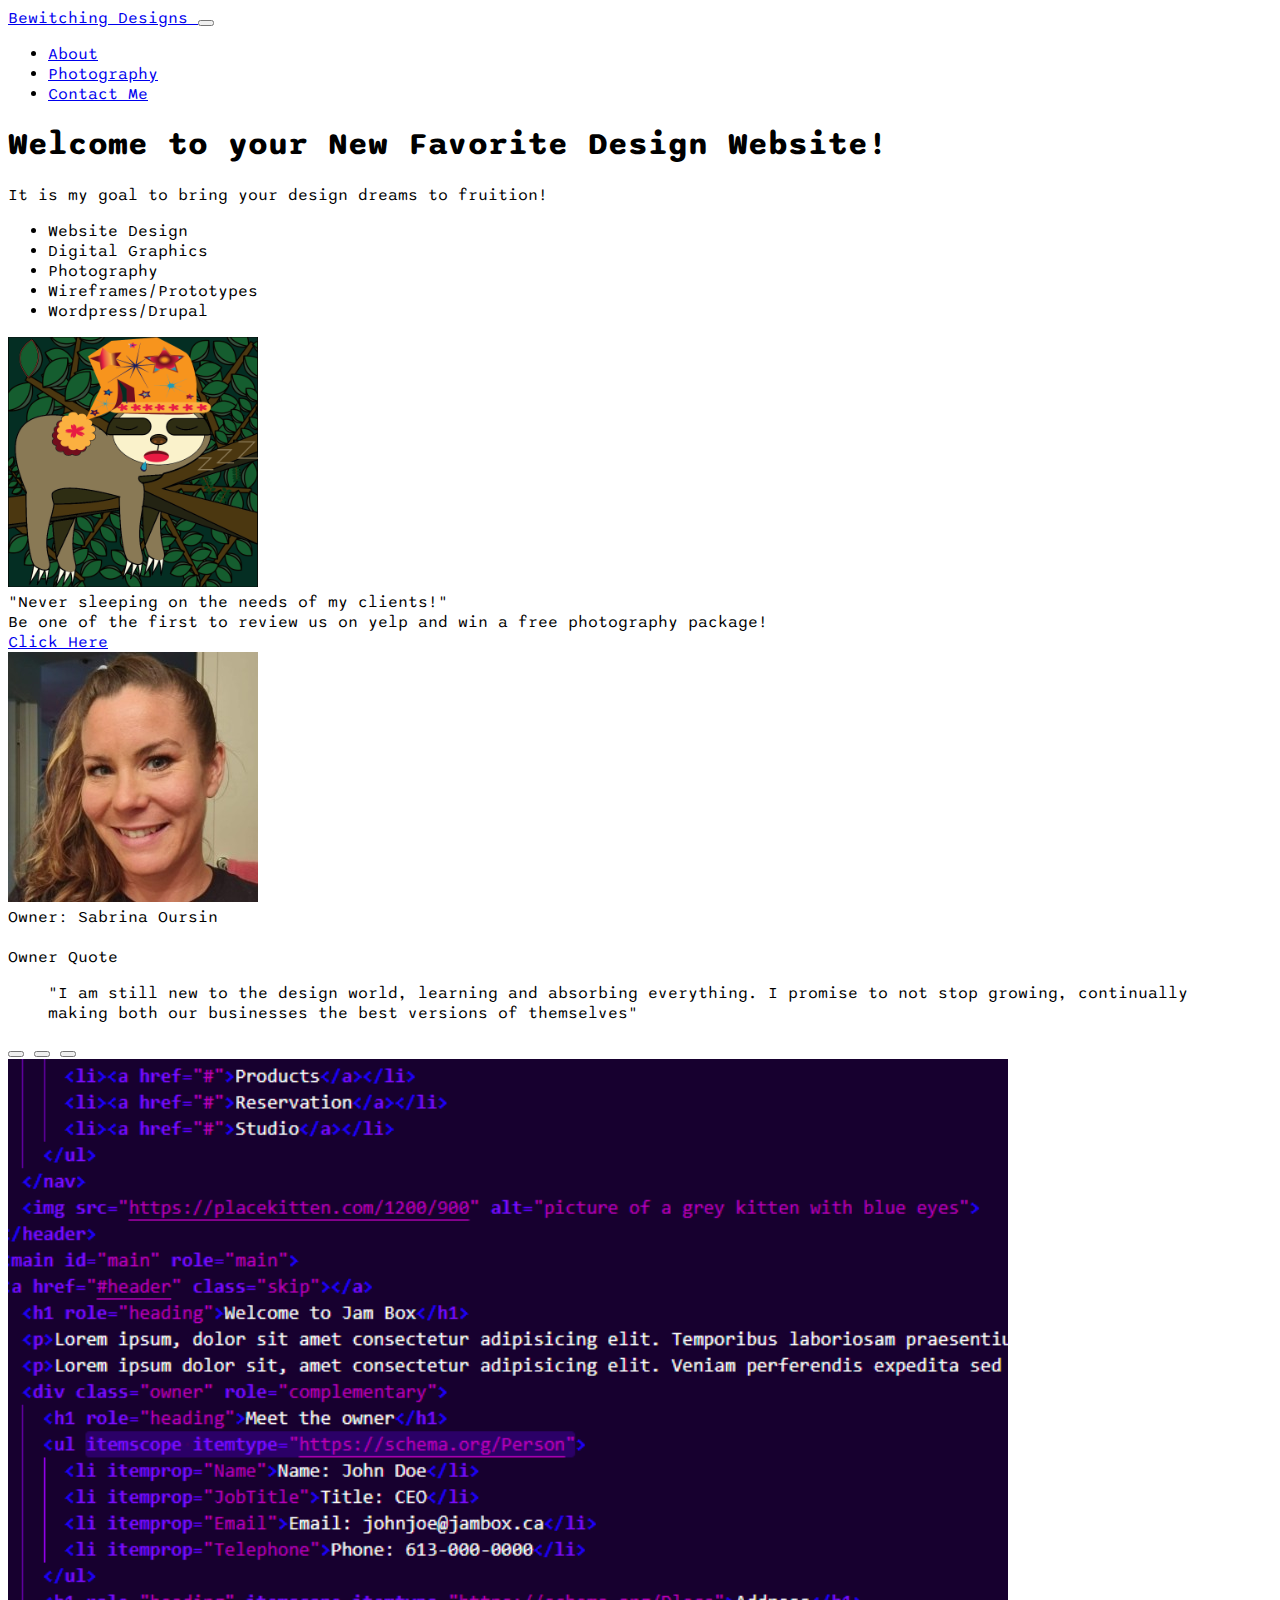
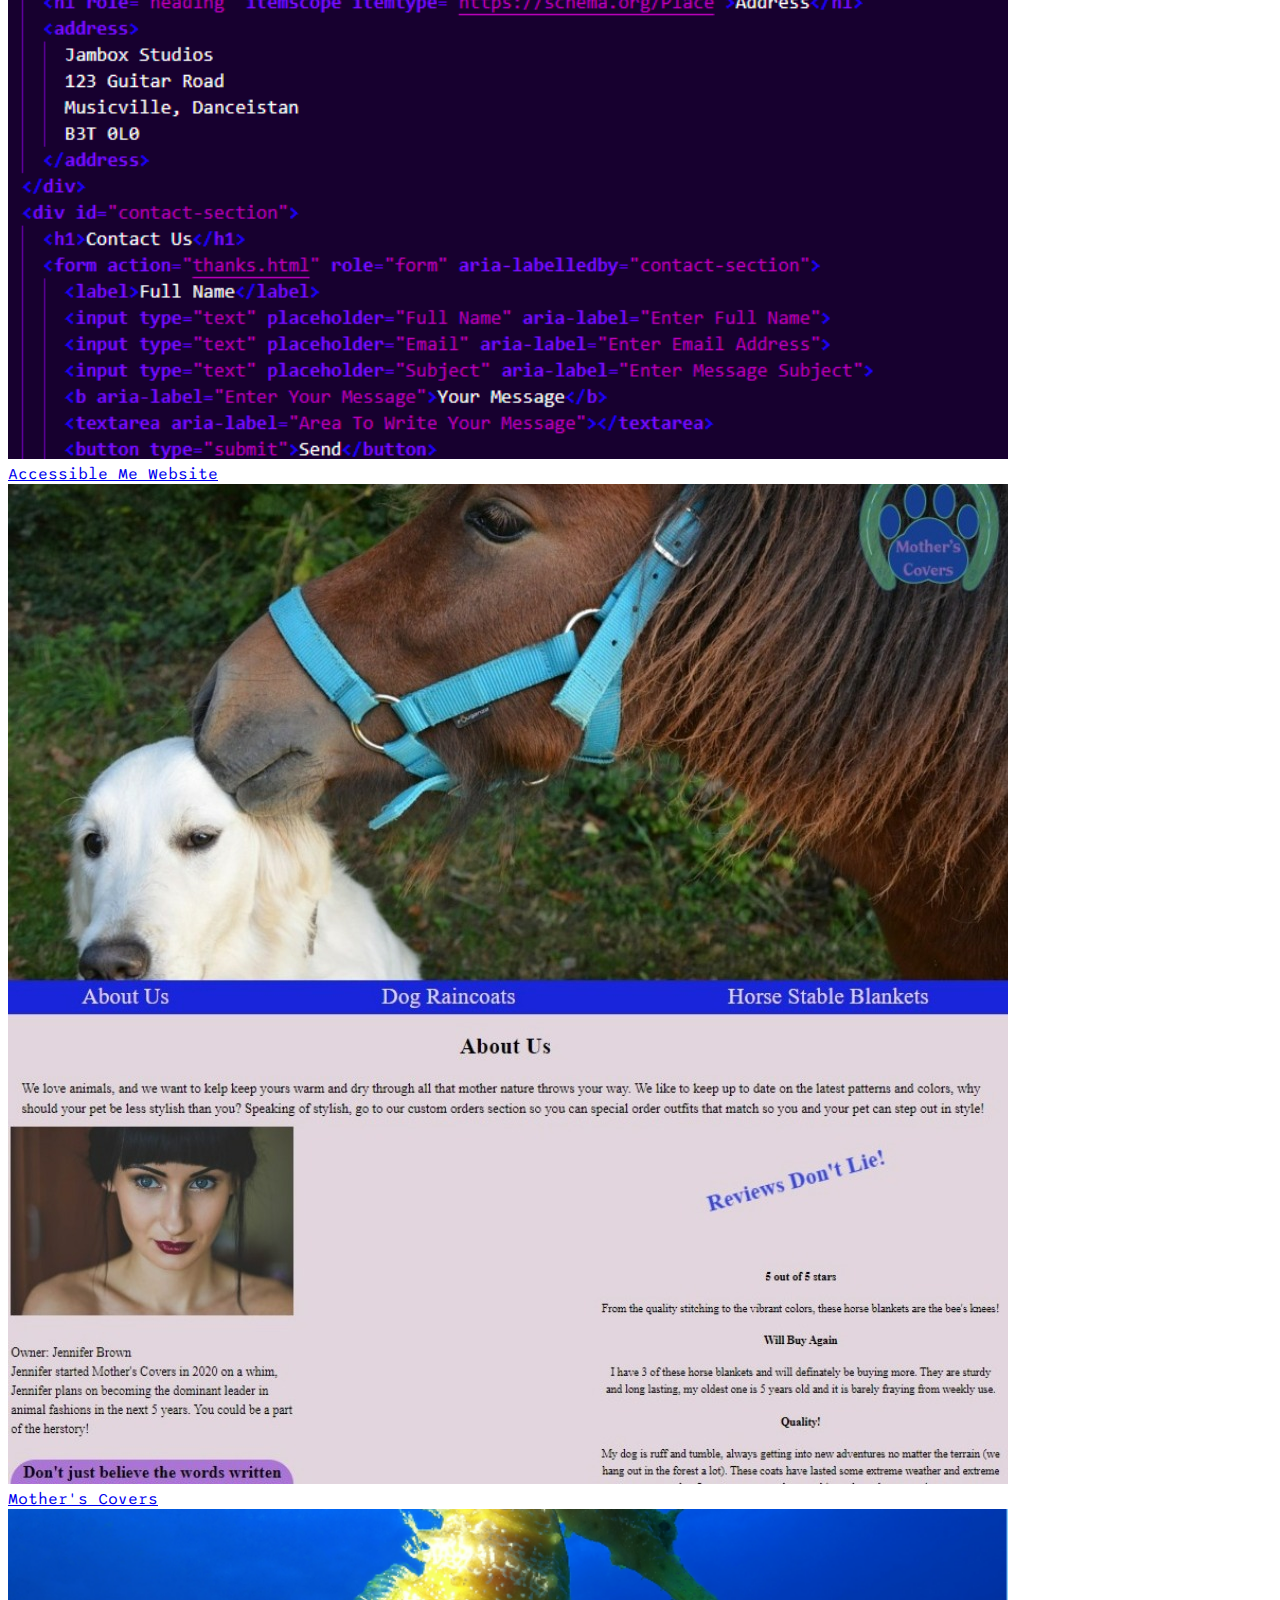
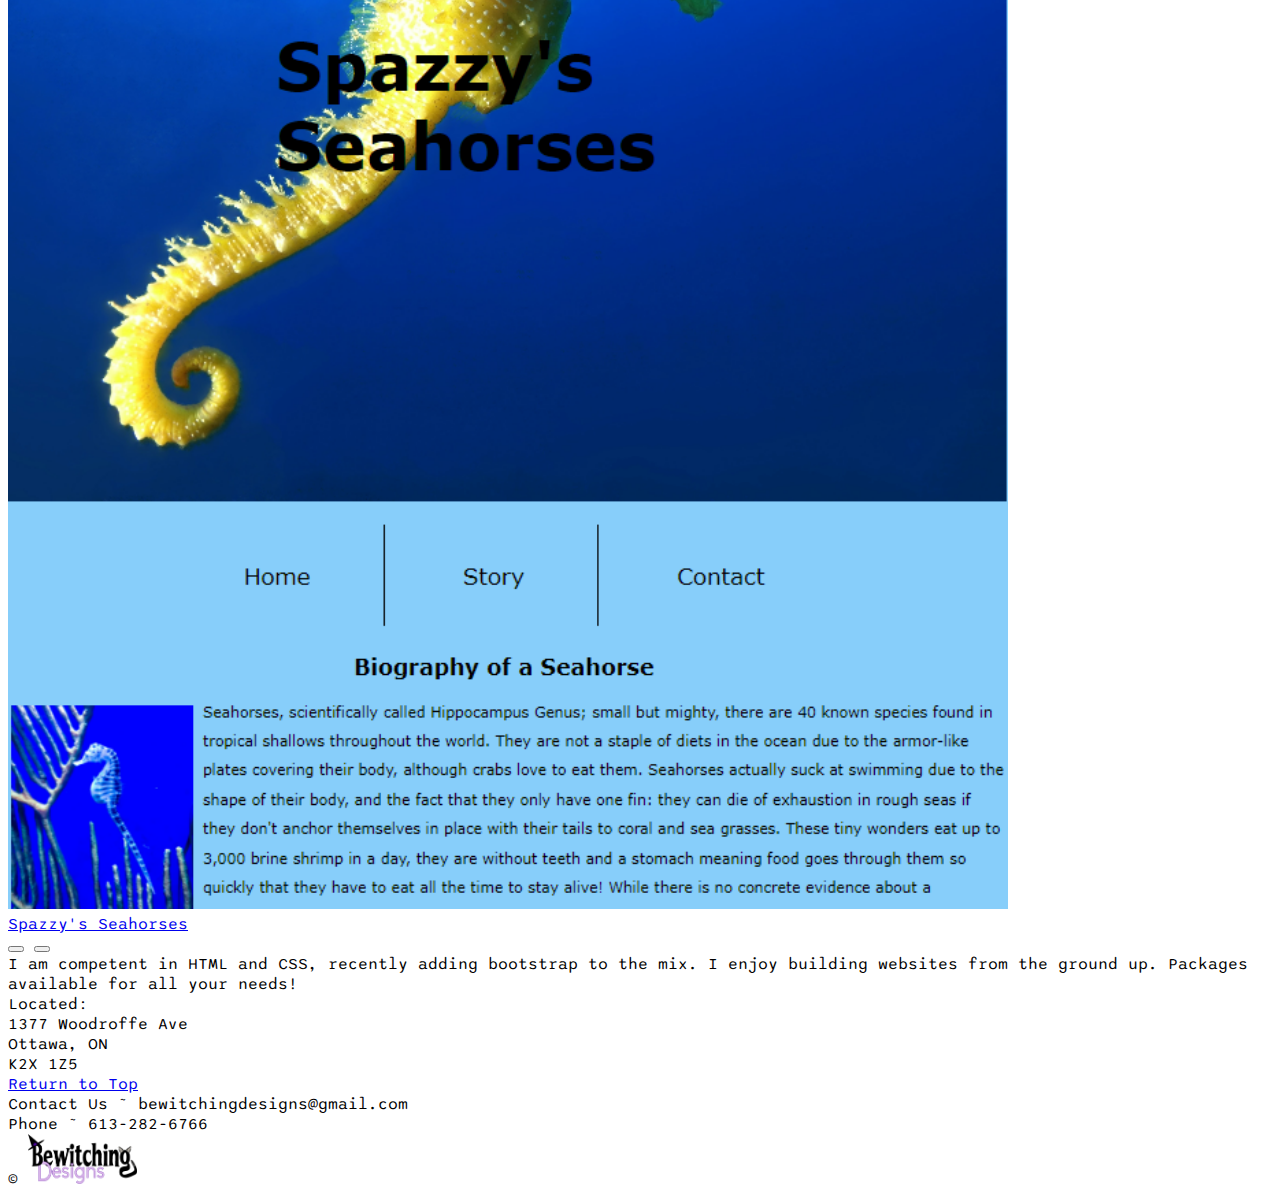
<file: index.html>
<!DOCTYPE html>
<html lang="en">
<head>
    <meta charset="UTF-8">
    <meta name="viewport" content="width=device-width, initial-scale=1.0">
    <link href="https://cdn.jsdelivr.net/npm/bootstrap@5.3.0/dist/css/bootstrap.min.css" rel="stylesheet" integrity="sha384-9ndCyUaIbzAi2FUVXJi0CjmCapSmO7SnpJef0486qhLnuZ2cdeRhO02iuK6FUUVM" crossorigin="anonymous">
    <link rel="preconnect" href="https://fonts.googleapis.com">
    <link rel="preconnect" href="https://fonts.gstatic.com" crossorigin>
    <link href="https://fonts.googleapis.com/css2?family=Sono:wght@400;800&display=swap" rel="stylesheet">
    <link rel="stylesheet" href="css/main.css">
    <title>Sabrina's Portfolio</title>
</head>
<body>
    <a id="top"></a>
    <!--Will use bootstrap to style the navigation and to set the size for the logo-->
    <nav class="navbar navbar-expand-md navbar-light bg-dark">
        <div class="container-xxl">
            <a href="#" class="navbar-brand">
                <span class="fw-bold text-primary display-3">
                    Bewitching Designs
                </span>
            </a>
            <!--Toggle button for Navbar-->
            <button class="navbar-toggler bg-light" type="button" data-bs-toggle="collapse" data-bs-target="#main-nav" aria-controls="main-nav"
            aria-expanded="false" aria-label="toggle-navigation">
                <span class="navbar-toggler-icon"></span>
            </button>
            <!--Navbar Links-->
            <div class="collapse navbar-collapse justify-content-end align-center" id="main-nav">
                <ul class="navbar-nav">
                    <li class="nav-item">
                        <a href="index.html" class="nav-link text-light">About</a>
                    </li>
                    <li class="nav-item">
                        <a href="photo.html" class="nav-link text-light">Photography</a>
                    </li>
                    <li class="nav-item">
                        <a href="contact.html" class="nav-link text-light">Contact Me</a>
                    </li>
                </ul>
            </div>    
        </div>
    </nav>
    <div class="container-fluid">
        <div class="row">
            <div class="col-sm-3 col-md-6 col-lg-5 bg-info">
                <h1 class="text-center mb-3">Welcome to your New Favorite Design Website!</h1>
                <div class="h5 text-center mb-4">It is my goal to bring your design dreams to fruition!</div>
                <div class="container">
                    <div class="row">
                        <div class="col">
                            <ul>
                                <li class="mb-2 mt-2">Website Design</li>
                                <li class="mb-2">Digital Graphics</li>
                                <li class="mb-2">Photography</li>
                                <li class="mb-2">Wireframes/Prototypes</li>
                                <li class="mb-2">Wordpress/Drupal</li>
                            </ul>
                        </div>
                        <div class="col text-center">
                            <img src="images/sloth.png" alt="sloth sleeping in tree">
                            <div class="tex-center">"Never sleeping on the needs of my clients!"</div>
                        </div>
                    </div>
            </div>
            <div class="text-light text-center">
                <div class="h2">
                        Be one of the first to review us on yelp and win a free photography package!
                </div>
                <a href="https://www.yelp.com/" class="btn btn-dark mb-4">Click Here</a>
            </div>
                <div class="owner bg-dark text-center">
                <img src="images/owner.png" class="mb-4 rounded p-4" alt="picture of owner" itemscope itemtype="https://schema.org/Person">
               
                    <div class="fw-bold text-light">Owner: Sabrina Oursin</div>
                    <br>
                    <div class="card">
                        <div class="card-header">Owner Quote</div>
                        <div class="card-body bg-dark text-light">
                        <blockquote class="blockquote mb-0">
                            "I am still new to the design world, learning and absorbing everything. I promise to not stop growing, continually making both our businesses the best versions of themselves"
                        </blockquote>
                        </div>
                    </div>
                </div>   
            </div>
        
            <div class="col-sm-9 col-md-6 col-lg-7 bg-dark text-light">
                <!--Will insert the carousel of websites I have made with bootstrap-->
                <div id="demo" class="carousel slide carousel-fade" data-bs-ride="carousel">
                    <!--Indicators/Dots-->
                    <div class="carousel-indicators">
                        <button type="button" data-bs-target="#demo" data-bs-slide-to="0" class="active"></button>
                        <button type="button" data-bs-target="#demo" data-bs-slide-to="1" class="active"></button>
                        <button type="button" data-bs-target="#demo" data-bs-slide-to="2" class="active"></button>
                    </div>
                    <!--The meat and beans of the carousel-->
                    <div class="carousel-inner">
                        <div class="carousel-item active">
                            <img src="images/ac-web-1000.png" alt="accessibility website picture" class="d-block img-fluid w-100 p-5">
                            <div class="carousel-caption">
                                <a href="https://spazzysabby.github.io/accessible-me/" class="bg-light link-underline-light text-success h2">Accessible Me Website</a>
                            </div>
                        </div>
                        <div class="carousel-item">
                            <img src="images/mc-web-1000.jpg" alt="mother's covers website picture" class="d-block img-fluid w-100 p-5">
                            <div class="carousel-caption">
                                <a href="https://spazzysabby.github.io/mtm6201-midterm/" class="bg-light link-underline-light text-success h2">Mother's Covers</a>
                            </div>
                        </div>
                        <div class="carousel-item">
                            <img src="images/ss-web-1000.png" alt="spazzy's seahorses website picture" class="d-block img-fluid w-100 p-5">
                            <div class="carousel-caption">
                                <a href="https://spazzysabby.github.io/midterm/" class="bg-light link-underline-light text-success h2">Spazzy's Seahorses</a>
                            </div>
                        </div>
                    </div>
                    <!--Left and right control icons-->
                    <button class="carousel-control-prev" type="button" data-bs-target="#demo" data-bs-slide="prev">
                        <span class="carousel-control-prev-icon"></span>
                    </button>
                    <button class="carousel-control-next" type="button" data-bs-target="#demo" data-bs-slide="next">
                        <span class="carousel-control-next-icon"></span>
                    </button>
                </div>
                <div class="container-fluid mt-3 h3">
                    I am competent in HTML and CSS, recently adding bootstrap to the mix. I enjoy building websites from the ground up. Packages available for all your needs!
                </div>
                <div class="location pt-5 mt-5 text-center" itemscope itemtype="https://schema.org/Place">
                    Located: <br>
                    1377 Woodroffe Ave <br>
                    Ottawa, ON <br>
                    K2X 1Z5 <br>
            </div> 
            </div>
            <div class="text-end">
                <a href="#top" class="top">Return to Top</a>
                </div>           
       
        </div>
    </div>    
    <footer role="contentinfo" class="bg-light">
        <div class="footcon text-start ps-2 mb-2 h5">
            Contact Us ~ bewitchingdesigns@gmail.com
        </div>
        <div class="number ps-4 h5">
            Phone ~ 613-282-6766
            <div class="text-center">
            &copy; <img src="images/logo.png" height="50" alt="logo for bewitching designs">
        </div>
    </div>
    </footer>
    <script src="https://cdn.jsdelivr.net/npm/bootstrap@5.3.0/dist/js/bootstrap.bundle.min.js" integrity="sha384-geWF76RCwLtnZ8qwWowPQNguL3RmwHVBC9FhGdlKrxdiJJigb/j/68SIy3Te4Bkz" crossorigin="anonymous"></script>
</body>
</html>
</file>
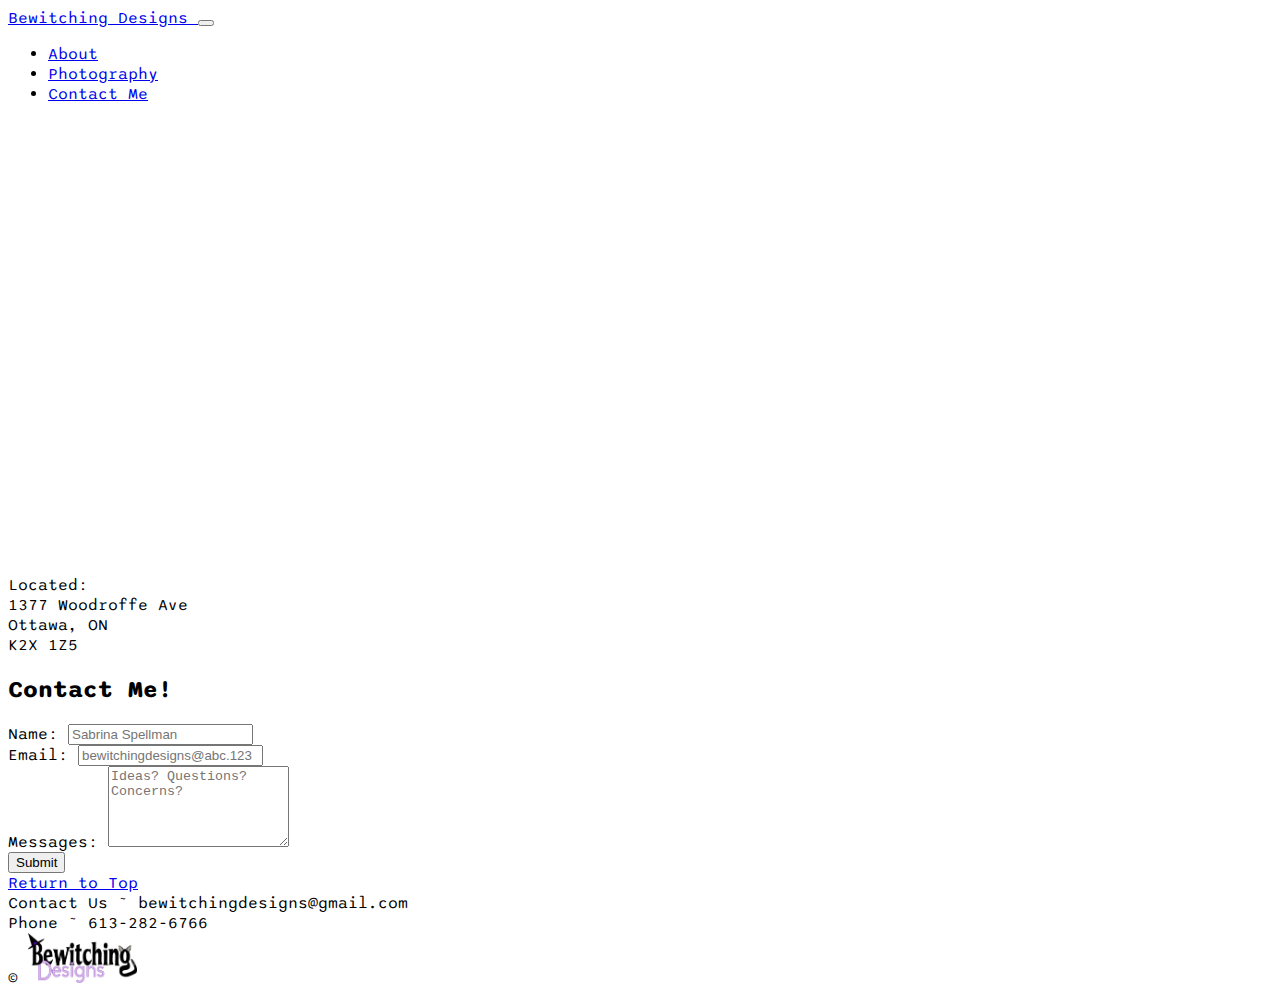
<file: contact.html>
<!DOCTYPE html>
<html lang="en">
<head>
    <meta charset="UTF-8">
    <meta name="viewport" content="width=device-width, initial-scale=1.0">
    <link href="https://cdn.jsdelivr.net/npm/bootstrap@5.3.0/dist/css/bootstrap.min.css" rel="stylesheet" integrity="sha384-9ndCyUaIbzAi2FUVXJi0CjmCapSmO7SnpJef0486qhLnuZ2cdeRhO02iuK6FUUVM" crossorigin="anonymous">
    <link rel="preconnect" href="https://fonts.googleapis.com">
    <link rel="preconnect" href="https://fonts.gstatic.com" crossorigin>
    <link href="https://fonts.googleapis.com/css2?family=Sono:wght@400;800&display=swap" rel="stylesheet">
    <link rel="stylesheet" href="css/main.css">
    <title>Contact Page</title>
</head>
<body>
    <a id="top"></a>
    <!--Will use bootstrap to style the navigation and to set the size for the logo-->
    <nav class="navbar navbar-expand-md navbar-light bg-dark">
        <div class="container-xxl">
            <a href="#" class="navbar-brand">
                <span class="fw-bold text-primary display-3">
                    Bewitching Designs
                </span>
            </a>
            <!--Toggle button for Navbar-->
            <button class="navbar-toggler bg-light" type="button" data-bs-toggle="collapse" data-bs-target="#main-nav" aria-controls="main-nav"
            aria-expanded="false" aria-label="toggle-navigation">
                <span class="navbar-toggler-icon"></span>
            </button>
            <!--Navbar Links-->
            <div class="collapse navbar-collapse justify-content-end align-center" id="main-nav">
                <ul class="navbar-nav">
                    <li class="nav-item">
                        <a href="index.html" class="nav-link text-light">About</a>
                    </li>
                    <li class="nav-item">
                        <a href="photo.html" class="nav-link text-light">Photography</a>
                    </li>
                    <li class="nav-item">
                        <a href="contact.html" class="nav-link text-light">Contact Me</a>
                    </li>
                </ul>
            </div>    
        </div>
    </nav>
    <!--Will use flex to balance the sections beside each other. I will then use bootstrap codes to make the page visually appealing-->
    <div class="container">
        <div class="row">
            <div class="col-sm-9 col-md-6 col-lg-8">
                <iframe src="https://www.google.com/maps/embed?pb=!1m18!1m12!1m3!1d2803.949099926143!2d-75.76375092327451!3d45.34983974106128!2m3!1f0!2f0!3f0!3m2!1i1024!2i768!4f13.1!3m3!1m2!1s0x4cce07b09f66746f%3A0x9a71cff3dddb03f7!2sAll%C3%B4%20mon%20Coco!5e0!3m2!1sen!2sca!4v1690818546702!5m2!1sen!2sca" width="700" height="450" style="border:0;" allowfullscreen="" loading="lazy" referrerpolicy="no-referrer-when-downgrade"></iframe>
                <div class="h1 text-center pt-5">
                Located: <br>
                1377 Woodroffe Ave <br>
                Ottawa, ON <br>
                K2X 1Z5
                </div>
            </div>
            <div class="col-sm-3 col-md-6 col-lg-4">
                <div class="container mt-3">
                    <h2 class="mb-3">Contact Me!</h2>
                    <form action="/action_page.php">
                        <div class="mb-3">
                            <label for="name" class="mb-3">Name:</label>
                            <input type="text" class="form-control bg-light" placeholder="Sabrina Spellman" name="name" id="name" aria-label="Enter Full Name">
                        </div>
                        <div class="mb-3">
                            <label for="email" class="mb-3">Email:</label>
                            <input type="email" class="form-control bg-light" placeholder="bewitchingdesigns@abc.123" name="email" id="email" aria-label="Enter Email Address">
                        </div>
                        <div class="mb-3">
                            <label for="comment" class="mb-3">Messages:</label>
                            <textarea class="form-control bg-light" placeholder="Ideas? Questions? Concerns?" id="comment" rows="5" name="text" aria-label="Enter Message Subject"></textarea>
                        </div>
                        <button type="submit" class="btn btn-primary">Submit</button>
                    </form>
                </div>
            </div>
            <div class="text-end">
                <a href="#top" class="top">Return to Top</a>
            </div>
        </div>
    </div>
    <footer role="contentinfo" class="bg-light">
        <div class="footcon text-start ps-2 mb-2 h5">
            Contact Us ~ bewitchingdesigns@gmail.com
        </div>
        <div class="number ps-4 h5">
            Phone ~ 613-282-6766
            <div class="text-center">
            &copy; <img src="images/logo.png" height="50" alt="logo for bewitching designs">
        </div>
    </div>
    </footer>
    <script src="https://cdn.jsdelivr.net/npm/bootstrap@5.3.0/dist/js/bootstrap.bundle.min.js" integrity="sha384-geWF76RCwLtnZ8qwWowPQNguL3RmwHVBC9FhGdlKrxdiJJigb/j/68SIy3Te4Bkz" crossorigin="anonymous"></script>
</body>
</html>
</file>
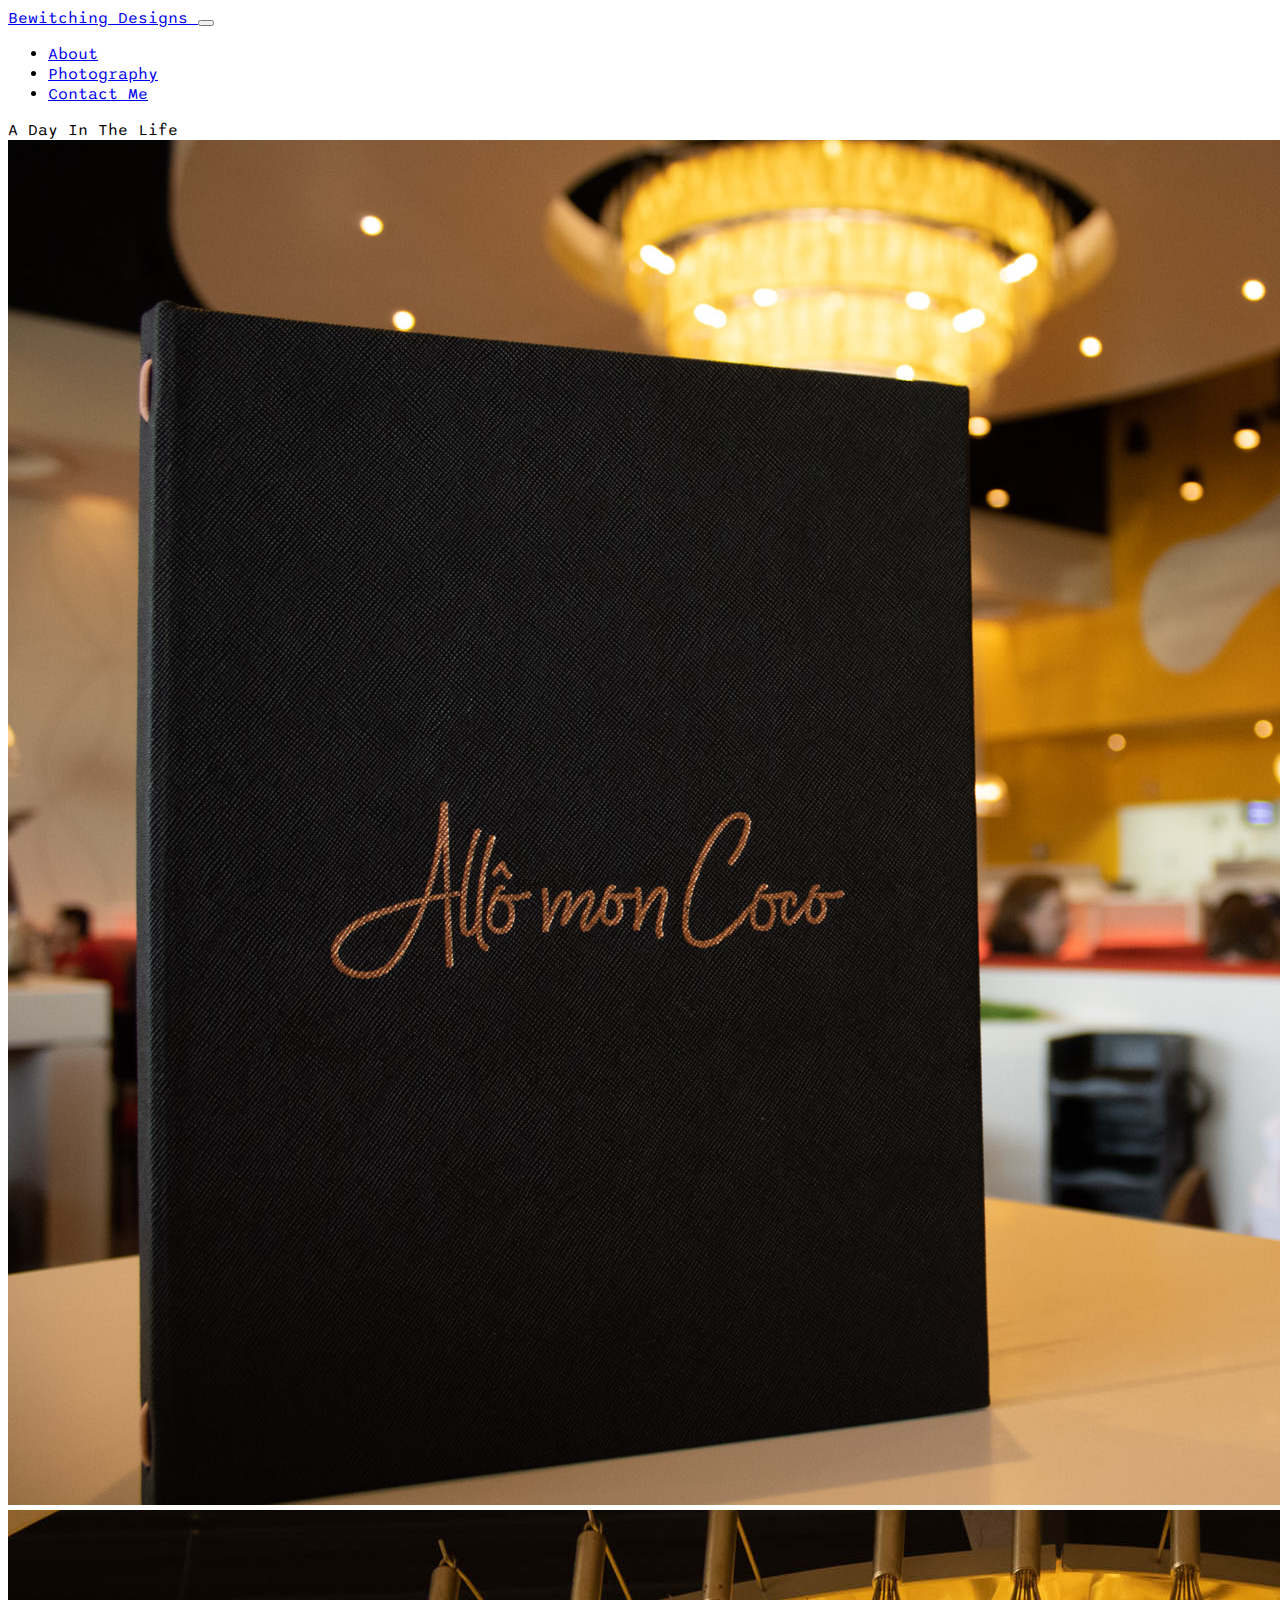
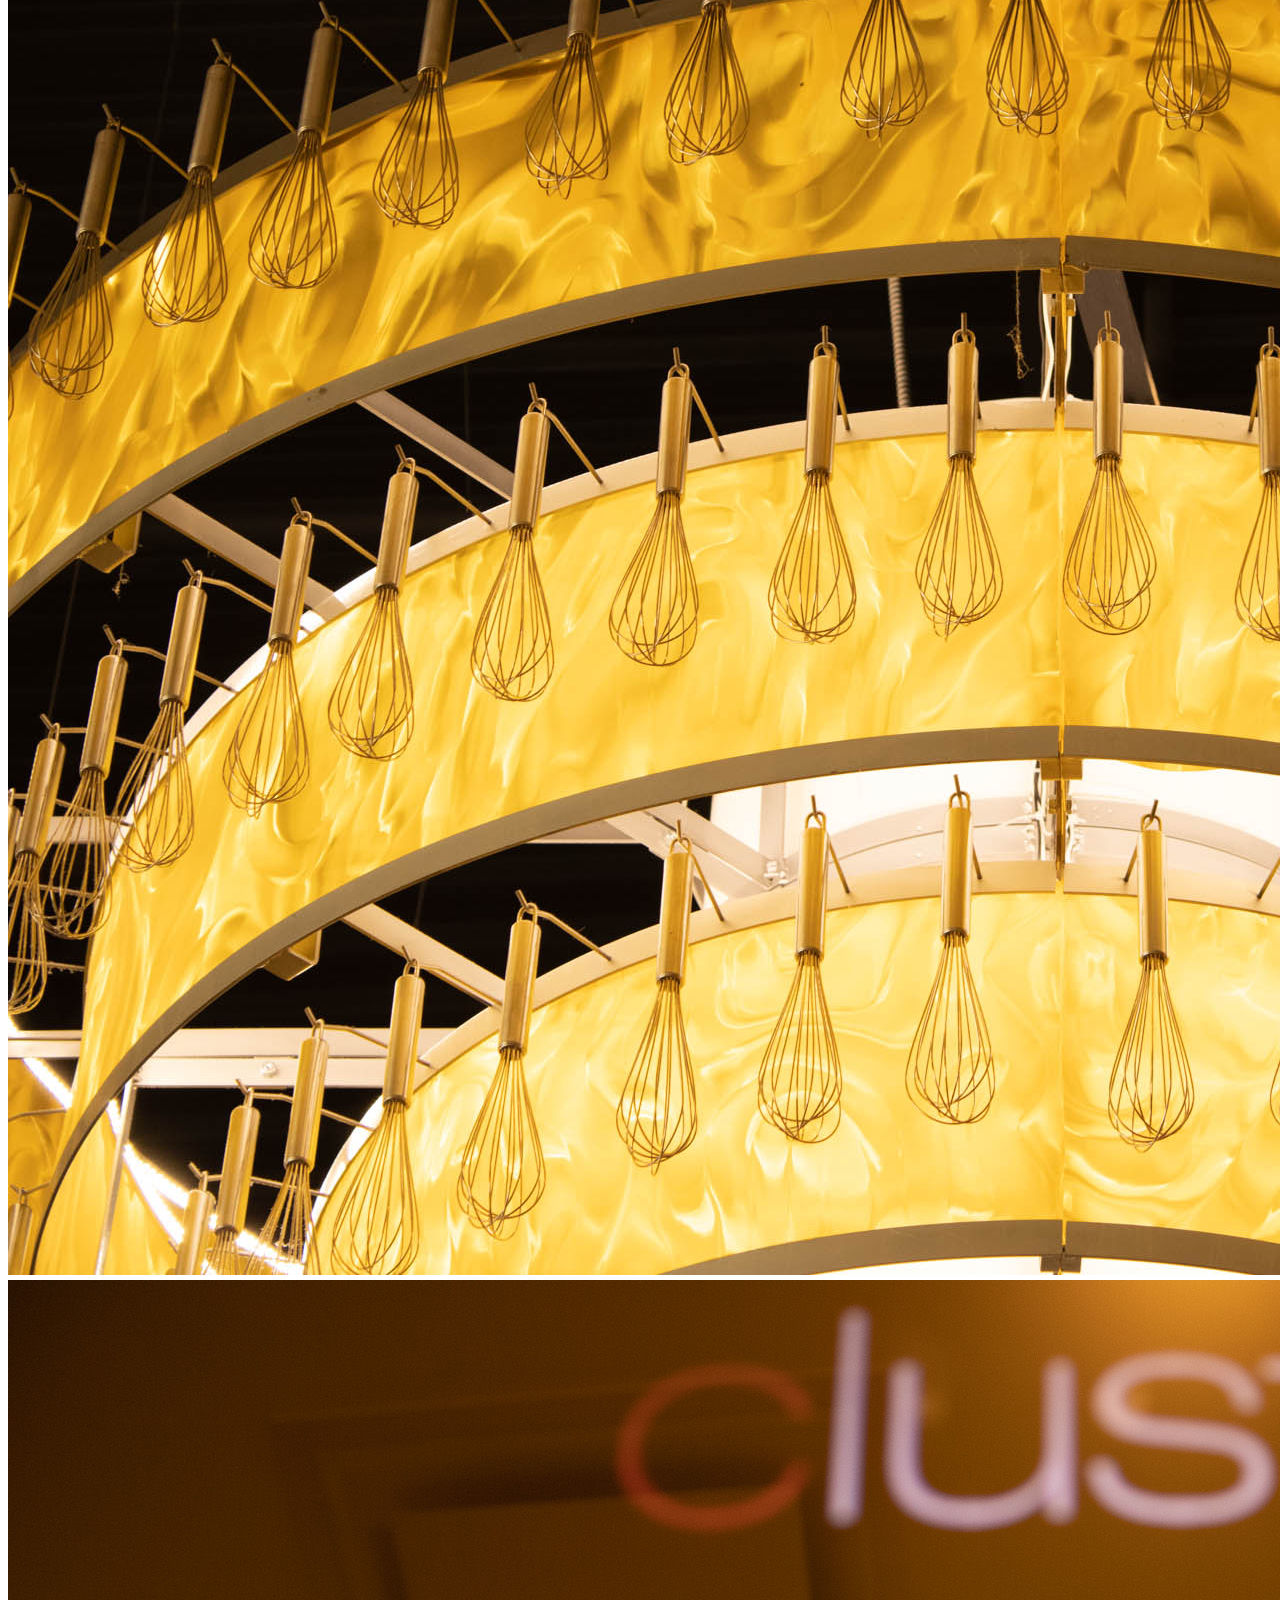
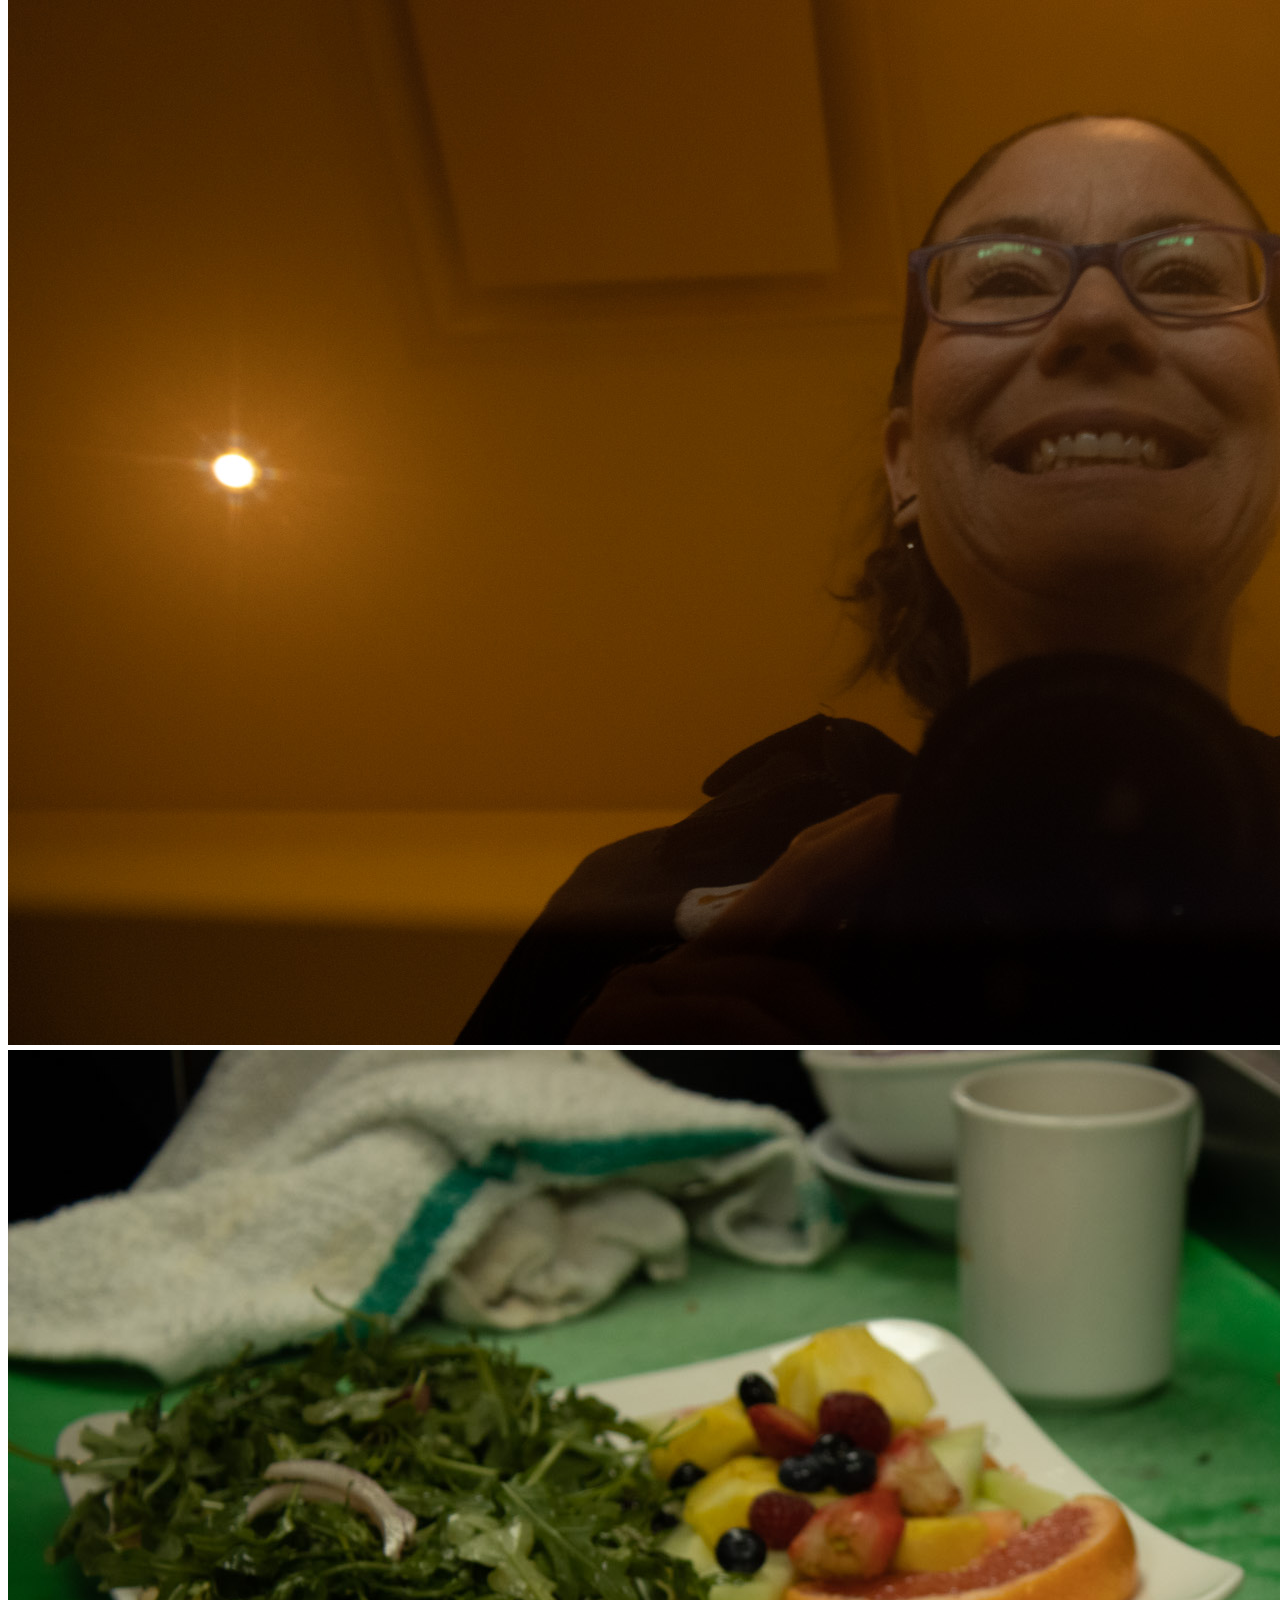
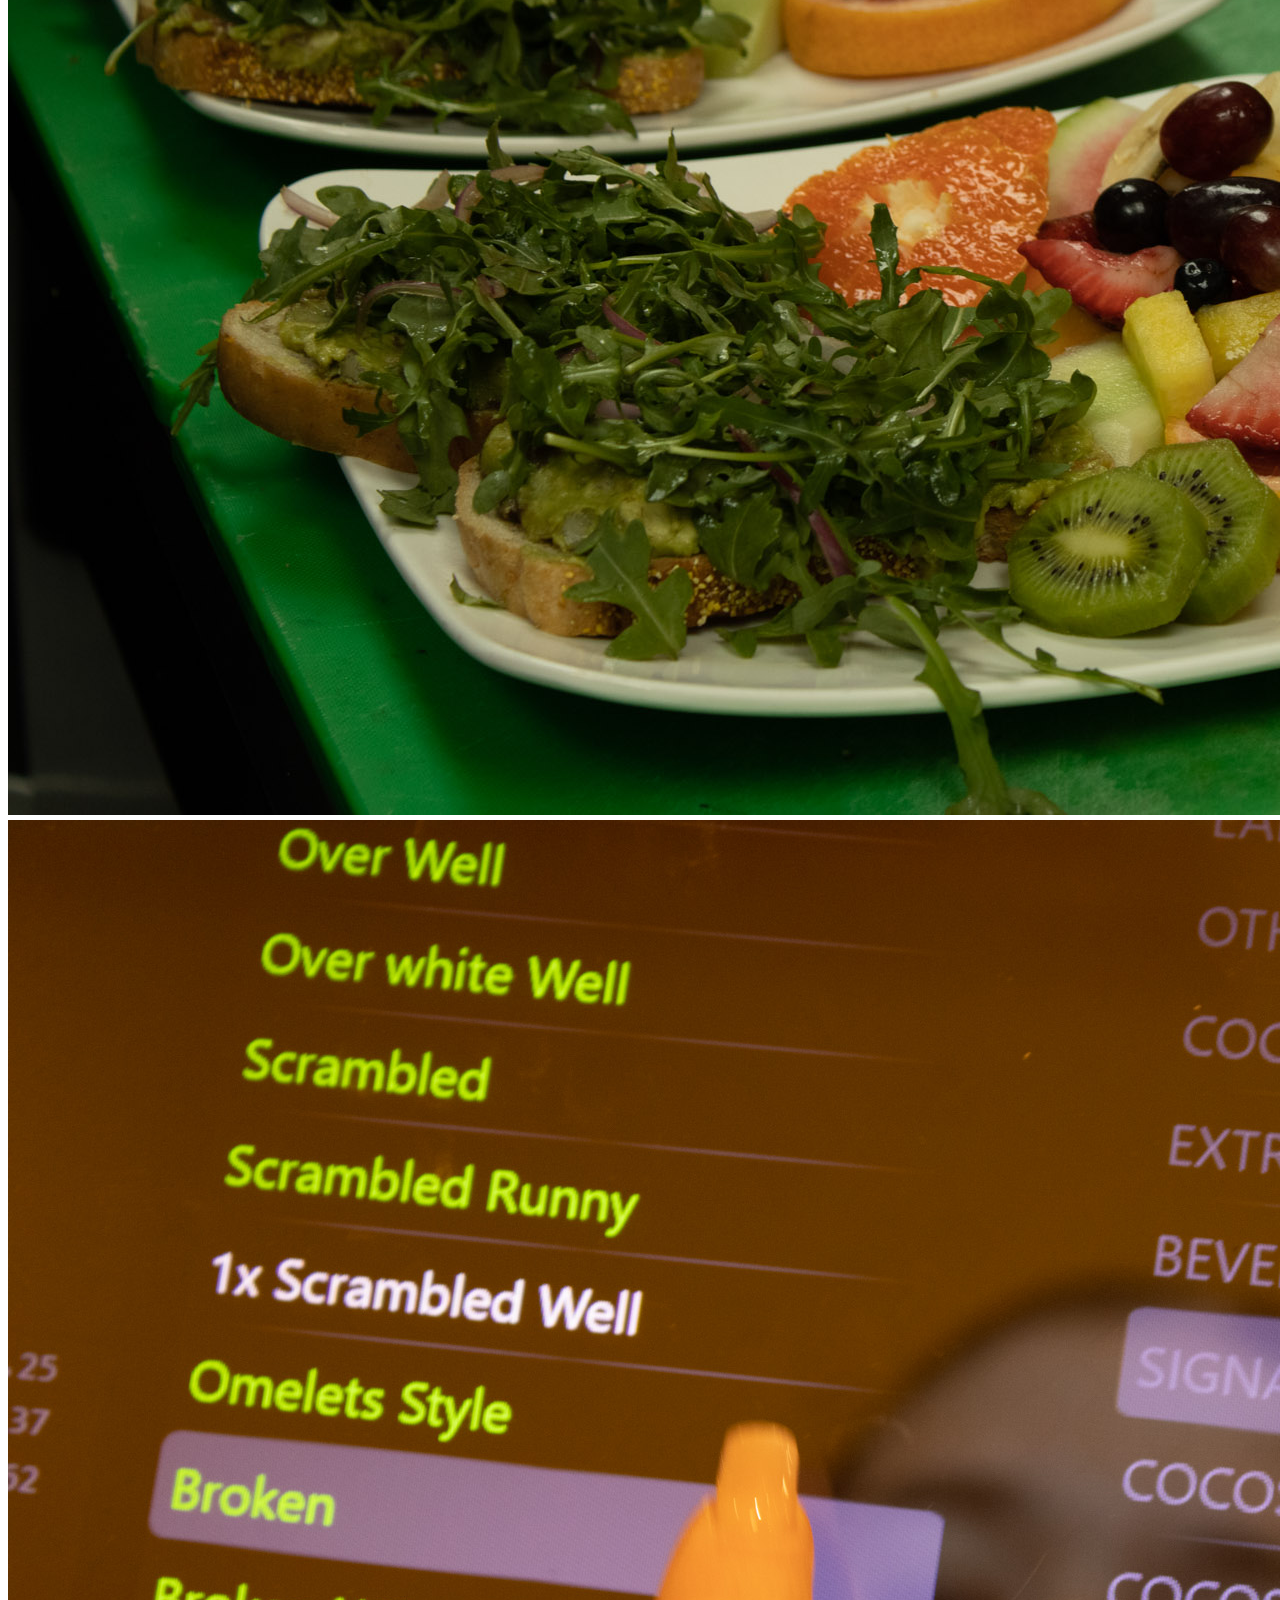
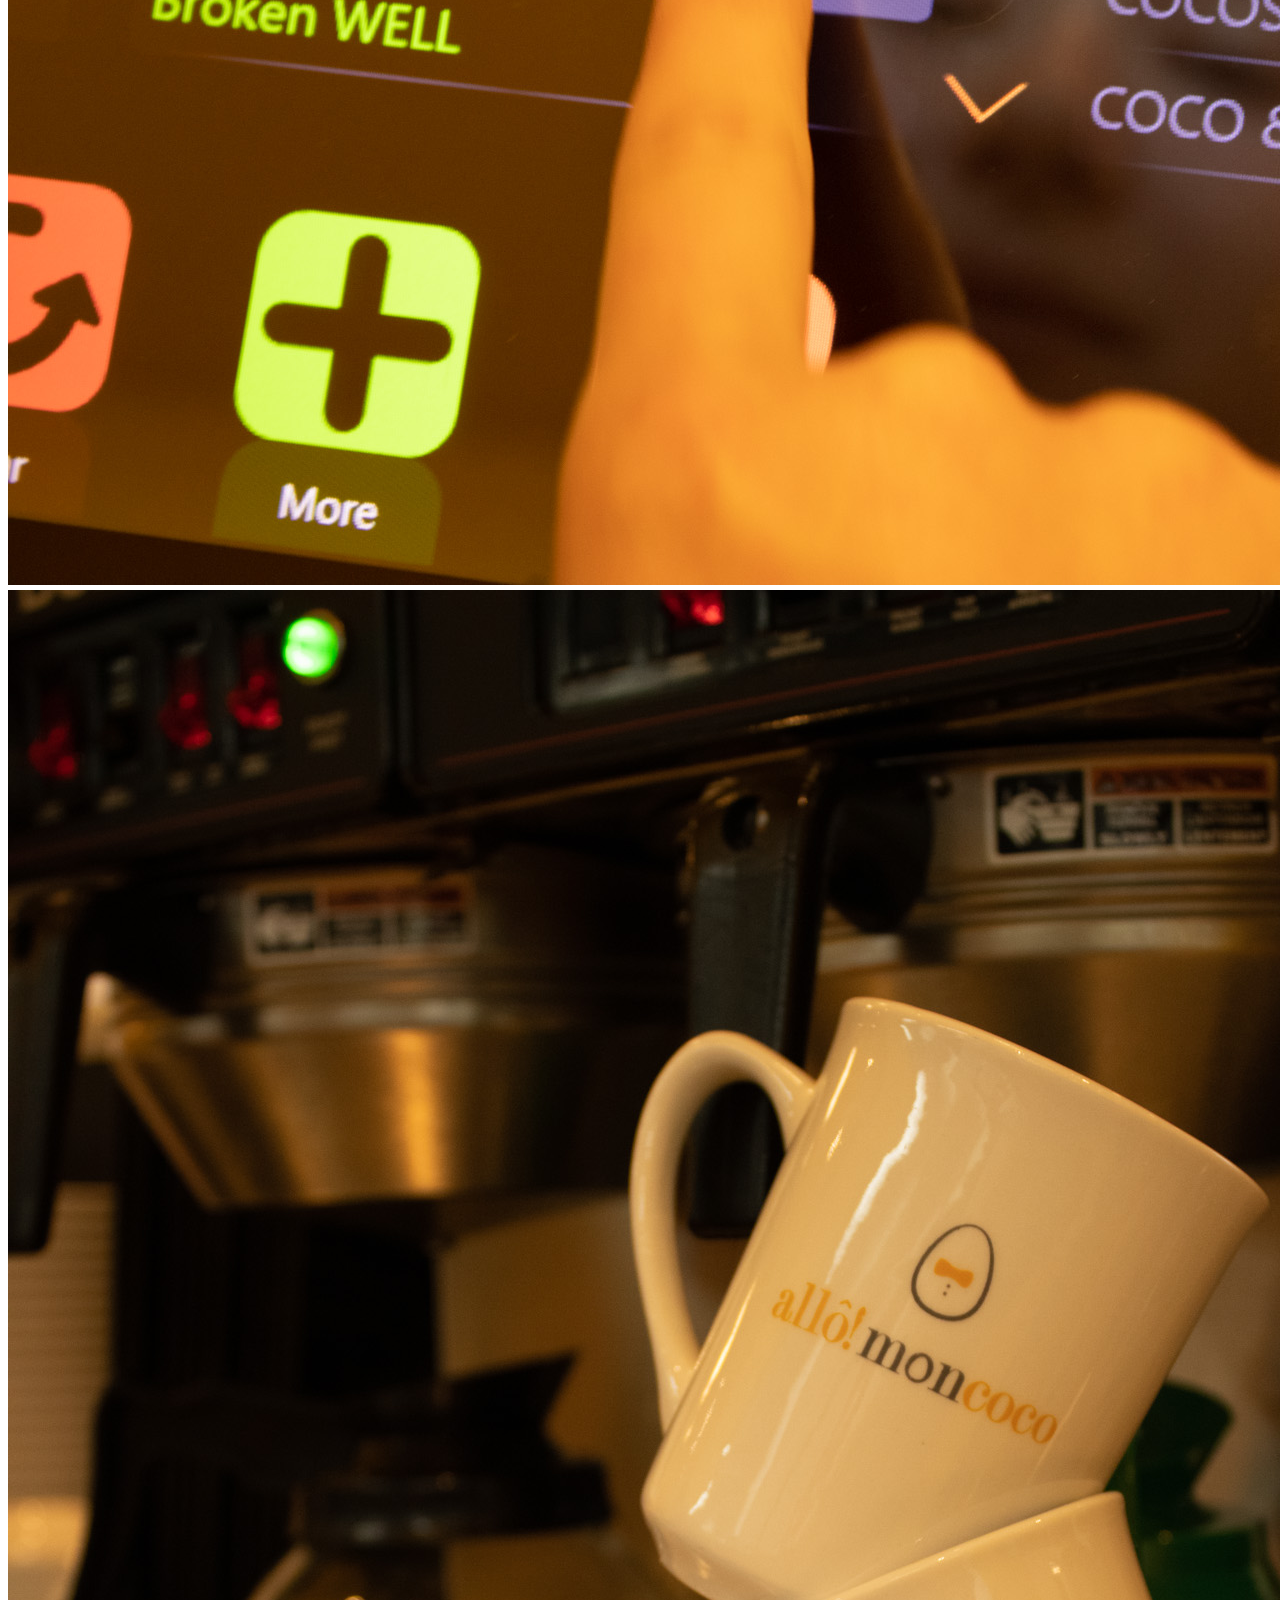
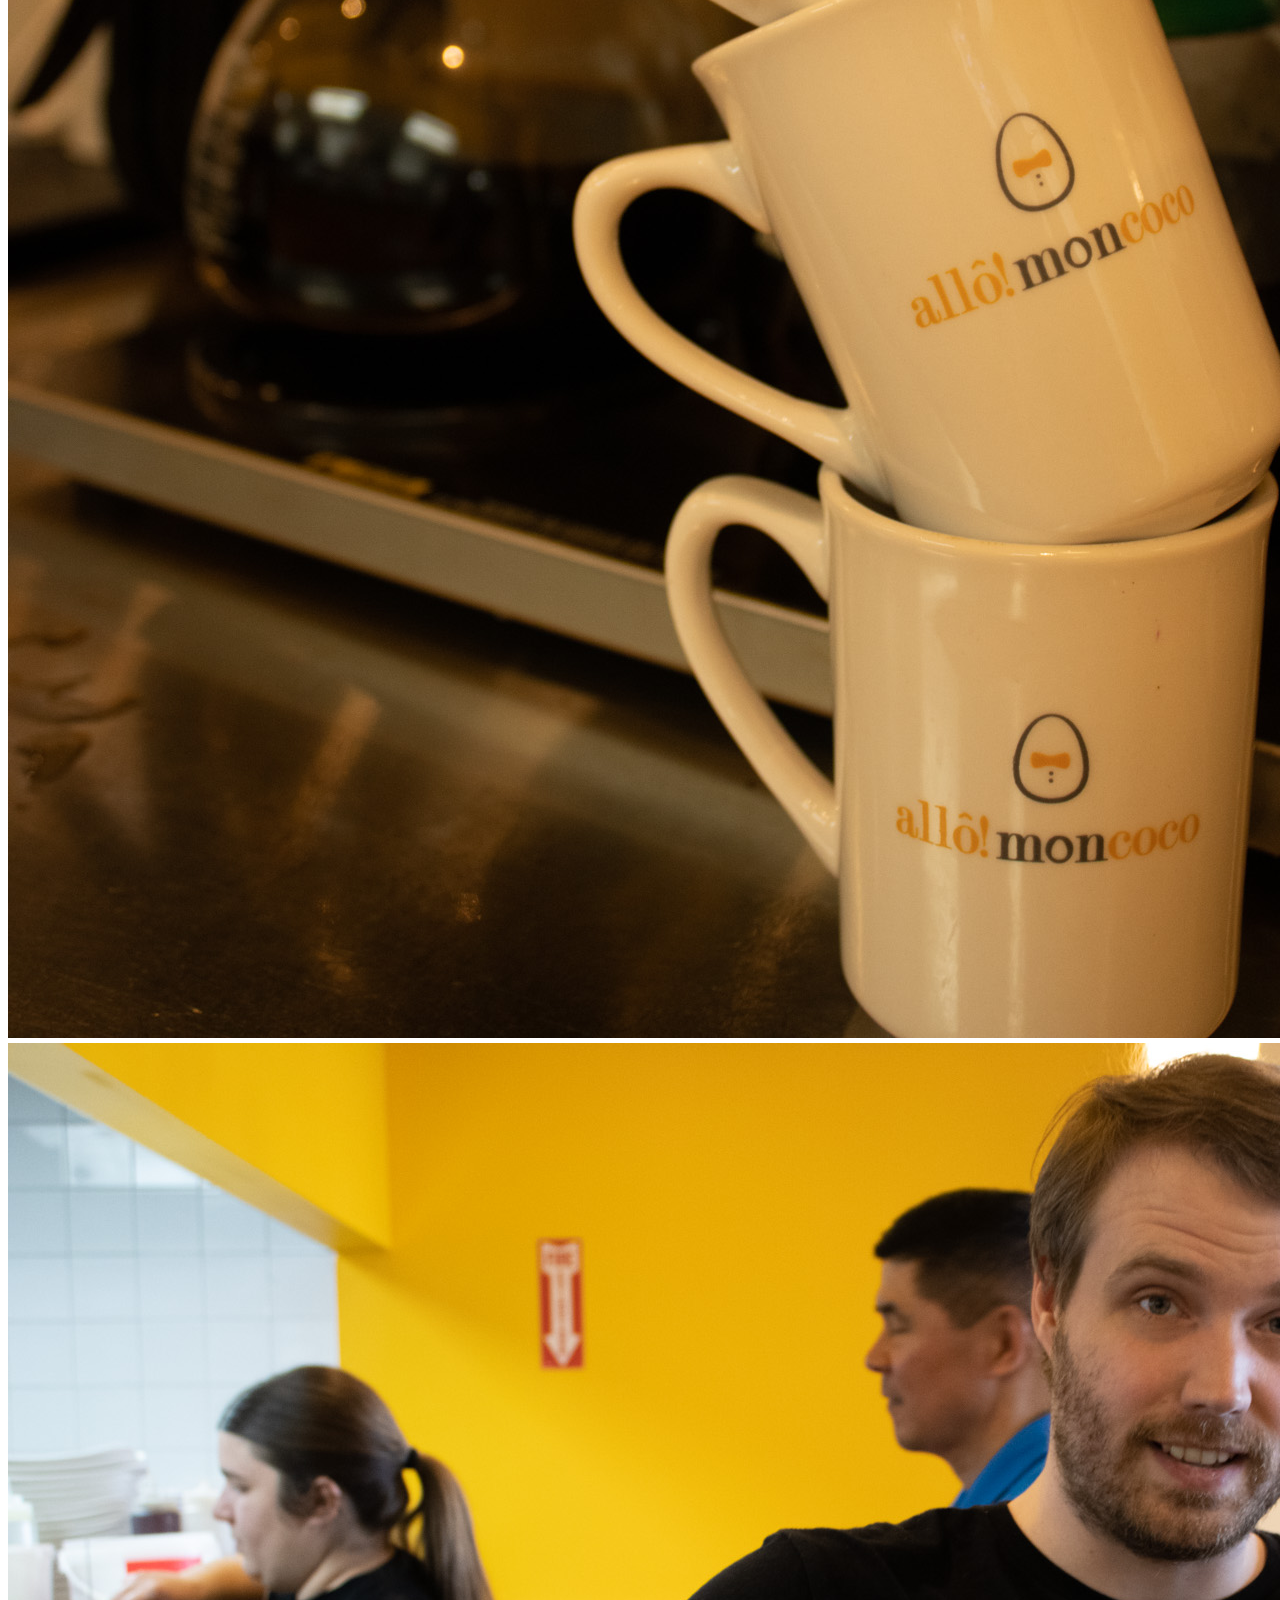
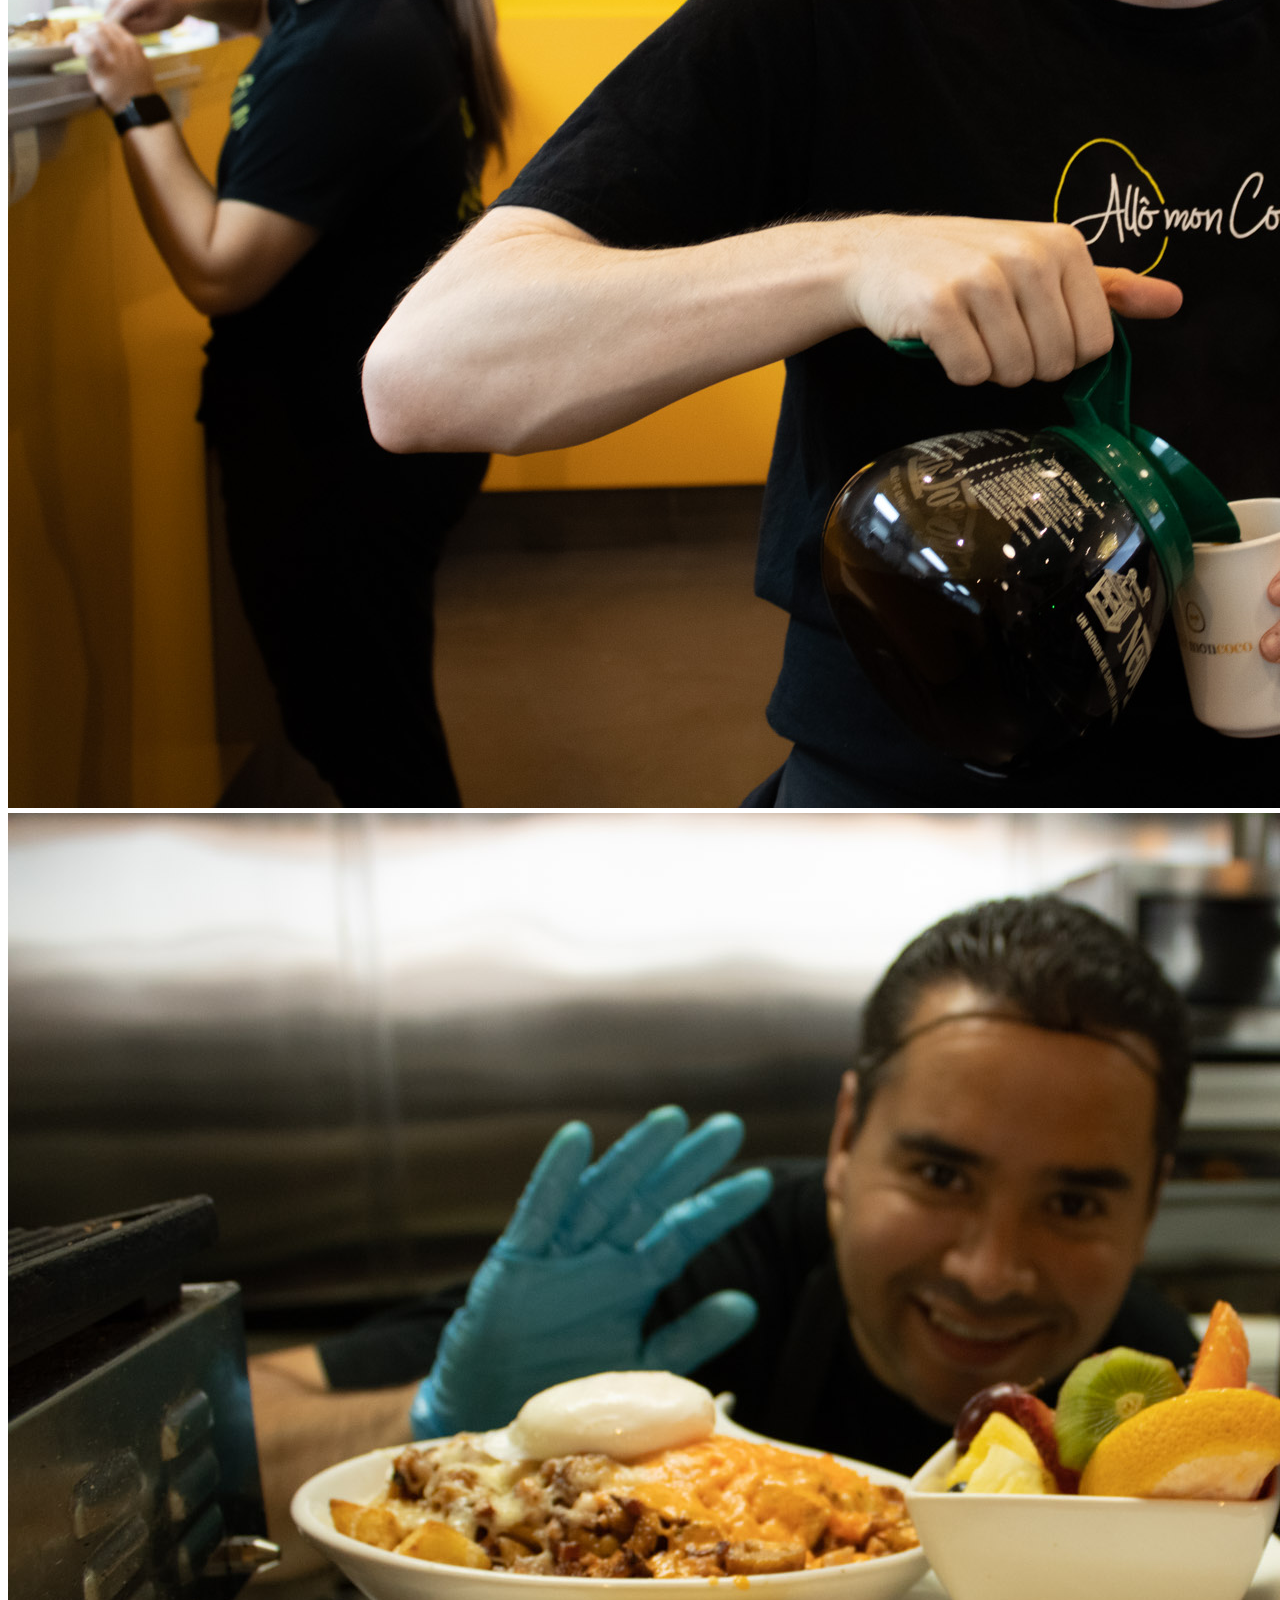
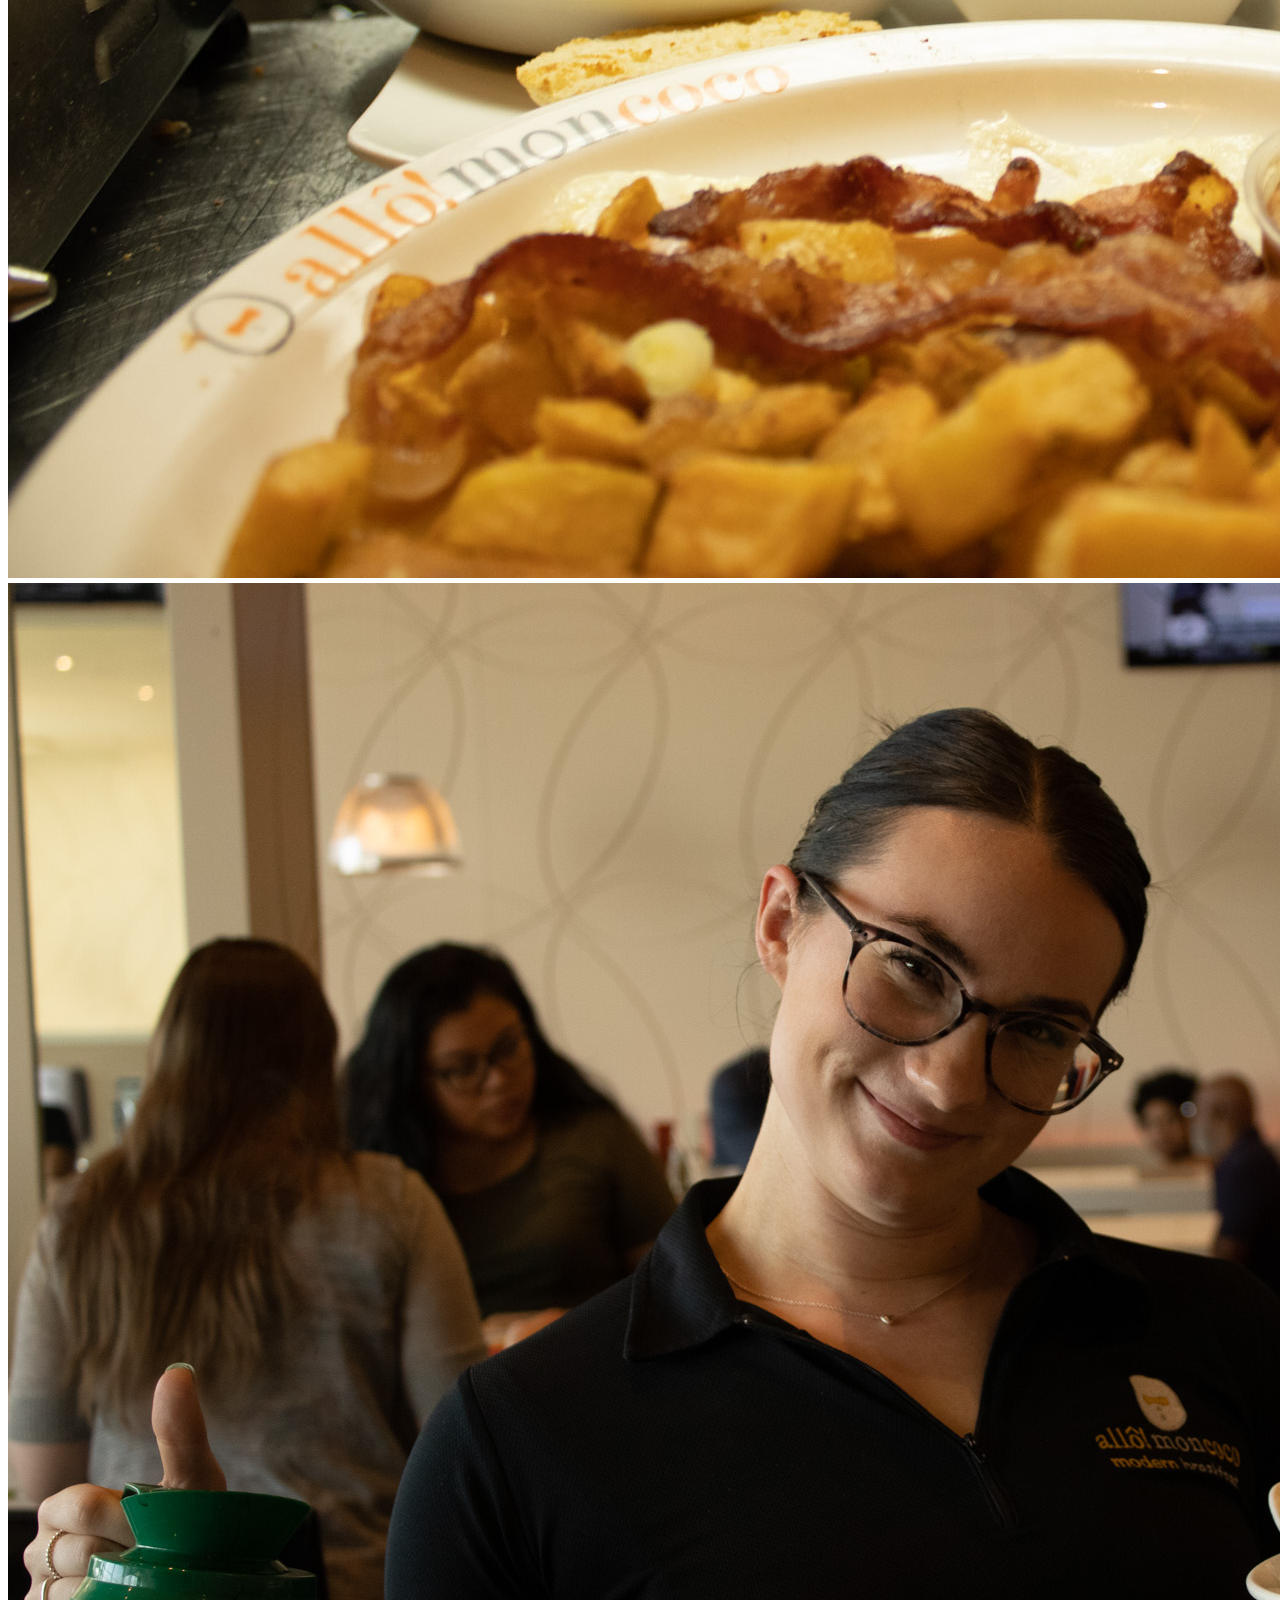
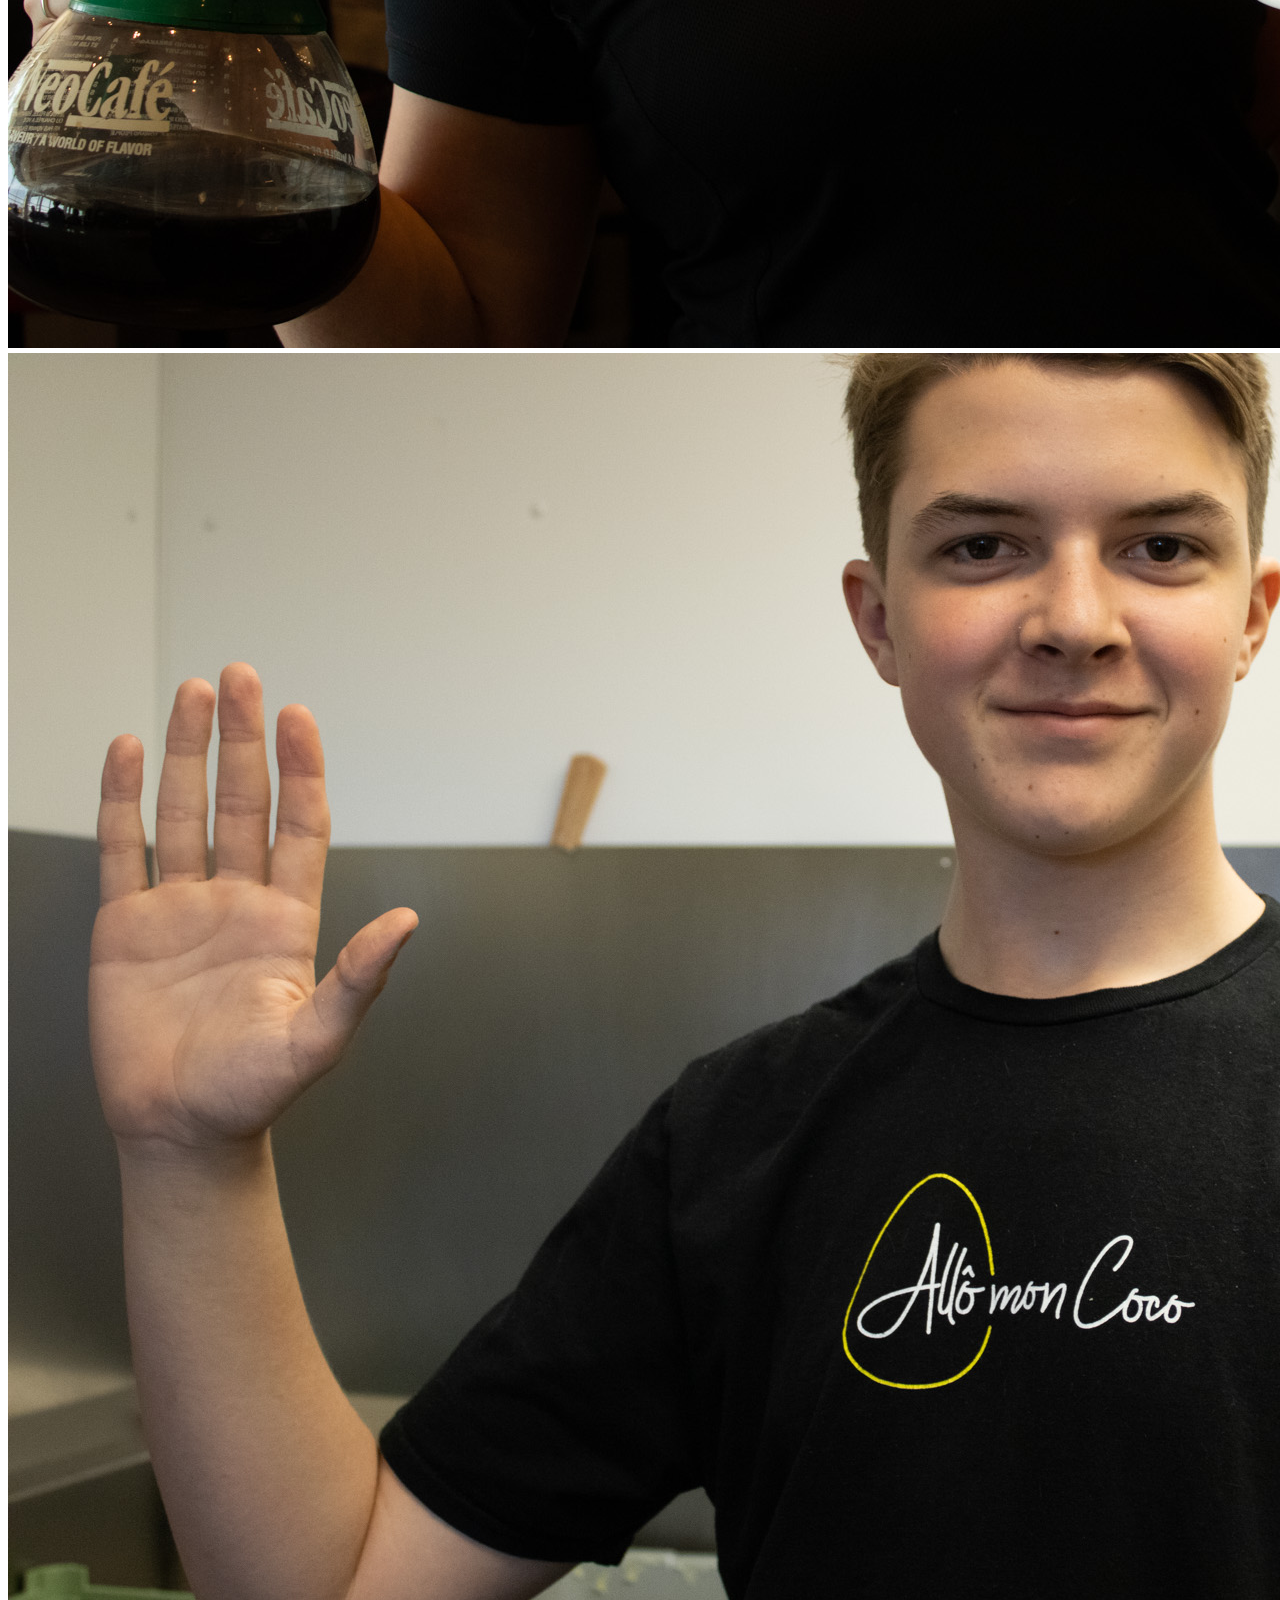
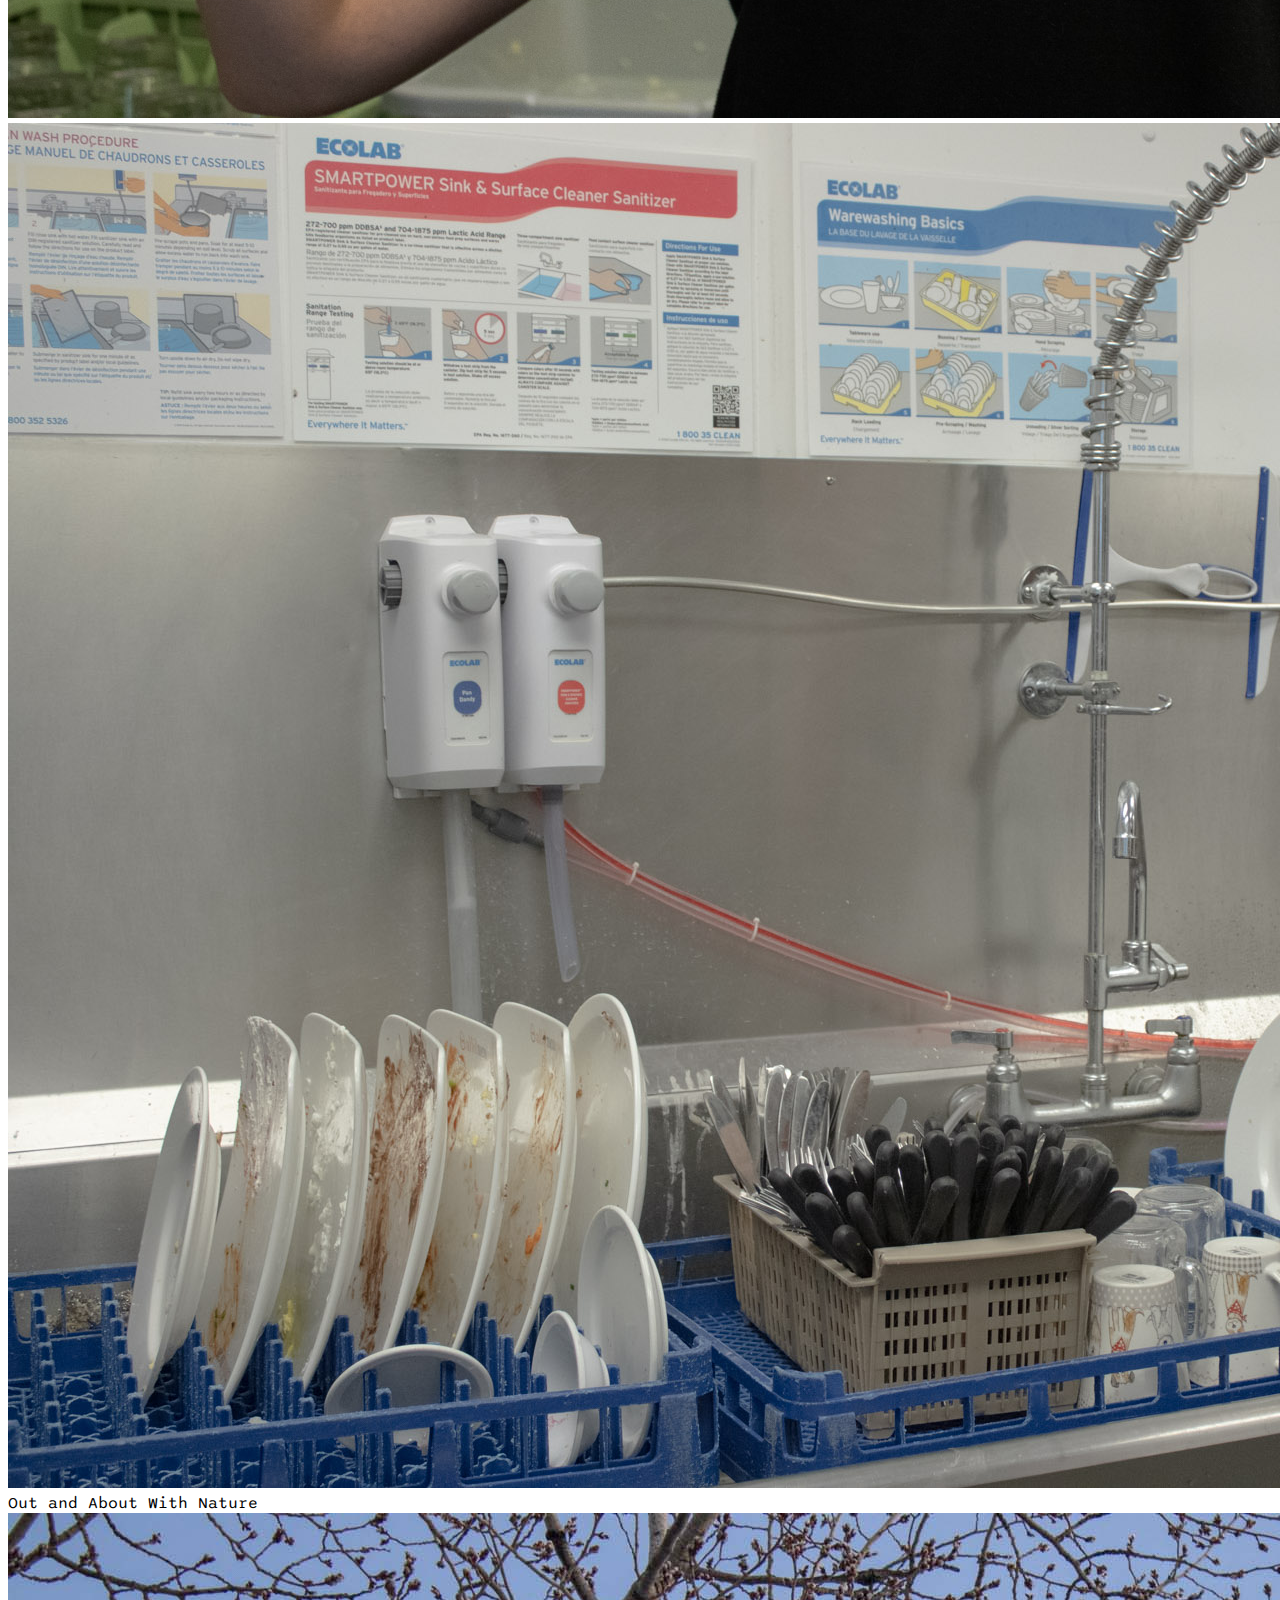
<file: photo.html>
<!DOCTYPE html>
<html lang="en">
<head>
    <meta charset="UTF-8">
    <meta name="viewport" content="width=device-width, initial-scale=1.0">
    <link href="https://cdn.jsdelivr.net/npm/bootstrap@5.3.0/dist/css/bootstrap.min.css" rel="stylesheet" integrity="sha384-9ndCyUaIbzAi2FUVXJi0CjmCapSmO7SnpJef0486qhLnuZ2cdeRhO02iuK6FUUVM" crossorigin="anonymous">
    <link rel="stylesheet" href="css/main.css">
    <link rel="preconnect" href="https://fonts.googleapis.com">
    <link rel="preconnect" href="https://fonts.gstatic.com" crossorigin>
    <link href="https://fonts.googleapis.com/css2?family=Sono:wght@400;800&display=swap" rel="stylesheet">
    <title>Photography Page</title>
</head>
<body>
    <a id="top"></a>
    <!--Will use bootstrap to style the navigation and to set the size for the logo-->
    <nav class="navbar navbar-expand-md navbar-light bg-dark">
        <div class="container-xxl">
            <a href="#" class="navbar-brand">
                <span class="fw-bold text-primary display-3">
                    Bewitching Designs
                </span>
            </a>
            <!--Toggle button for Navbar-->
            <button class="navbar-toggler bg-light" type="button" data-bs-toggle="collapse" data-bs-target="#main-nav" aria-controls="main-nav"
            aria-expanded="false" aria-label="toggle-navigation">
                <span class="navbar-toggler-icon"></span>
            </button>
            <!--Navbar Links-->
            <div class="collapse navbar-collapse justify-content-end align-center" id="main-nav">
                <ul class="navbar-nav">
                    <li class="nav-item">
                        <a href="index.html" class="nav-link text-light">About</a>
                    </li>
                    <li class="nav-item">
                        <a href="photo.html" class="nav-link text-light">Photography</a>
                    </li>
                    <li class="nav-item">
                        <a href="contact.html" class="nav-link text-light">Contact Me</a>
                    </li>
                </ul>
            </div>    
        </div>
    </nav>

    <!--Photo Gallery for Day in the Life-->
    <div class="row">
        <div class="heading display-1 text-center p-3">A Day In The Life</div>
        <div class="col-lg-4 col-md-12 mb-4 mb-lg-0">
            <img src="images/Allo1.jpg" class="w-100 shadow-1-strong rounded mb-4" alt="allo menu with guests in background">
            <img src="images/Allo2.jpg" class="w-100 shadow-1-strong rounded mb-4" alt="allo whisk chandelier">
            <img src="images/Allo3.jpg" class="w-100 shadow-1-strong rounded mb-4" alt="employee image in POS screen">
            <img src="images/Allo-11.jpg" class="w-100 shadow-1-strong rounded mb-4" alt="picture of food">
        </div>
        <div class="col-lg-4 mb-4 mb-lg-0">
            <img src="images/Allo4.jpg" class="w-100 shadow-1-strong rounded mb-4" alt="employee using POS system">
            <img src="images/Allo5.jpg" class="w-100 shadow-1-strong rounded mb-4" alt="allo coffee cups">
            <img src="images/Allo6.jpg" class="w-100 shadow-1-strong rounded mb-4" alt="allo employee pouring coffee">
        </div>
        <div class="col-lg-4 mb-4 mb-lg-0">
            <img src="images/Allo7.jpg" class="w-100 shadow-1-strong rounded mb-4" alt="picture of food">
            <img src="images/Allo8.jpg" class="w-100 shadow-1-strong rounded mb-4" alt="picture of employee holding plate">
            <img src="images/Allo9.jpg" class="w-100 shadow-1-strong rounded mb-4" alt="employee waving">
            <img src="images/Allo10.jpg" class="w-100 shadow-1-strong rounded mb-4" alt="dishes being cleaned">
        </div>
        <!--Photo Gallery for Day in Nature-->
        <div class="heading display-1 text-center p-3">Out and About With Nature</div>
        <div class="col-lg-4 col-md-12 mb-4 mb-lg-0">
            <img src="images/Nature1.jpg" class="w-100 shadow-1-strong rounded mb-4" alt="crow in tree">
            <img src="images/Nature2.jpg" class="w-100 shadow-1-strong rounded mb-4" alt="close-up of grass">
            <img src="images/Nature3.jpg" class="w-100 shadow-1-strong rounded mb-4" alt="close-up of tree branch">
            <img src="images/Nature11.jpg" class="w-100 shadow-1-strong rounded mb-4" alt="close-up of pinecone">
        </div>
        <div class="col-lg-4 mb-4 mb-lg-0">
            <img src="images/Nature4.jpg" class="w-100 shadow-1-strong rounded mb-4" alt="close-up of pavement">
            <img src="images/Nature5.jpg" class="w-100 shadow-1-strong rounded mb-4" alt="small branches">
            <img src="images/Nature6.jpg" class="w-100 shadow-1-strong rounded mb-4" alt="front of church">
        </div>
        <div class="col-lg-4 mb-4 mb-lg-0">
            <img src="images/Nature7.jpg" class="w-100 shadow-1-strong rounded mb-4" alt="close-up of leaves">
            <img src="images/Nature8.jpg" class="w-100 shadow-1-strong rounded mb-4" alt="close-up of flower leaf">
            <img src="images/Nature9.jpg" class="w-100 shadow-1-strong rounded mb-4" alt="moon in the daytime">
            <img src="images/Nature10.jpg" class="w-100 shadow-1-strong rounded mb-4" alt="plant leaves">
        </div>
        <!--Photo Gallery for Animinals-->
        <div class="heading display-1 text-center p-3">Animals: We don't deserve them!</div>
        <div class="col-lg-4 col-md-12 mb-4 mb-lg-0">
            <img src="images/Animal1.jpg" class="w-100 shadow-1-strong rounded mb-4" alt="cat face">
            <img src="images/Animal2.png" class="w-100 shadow-1-strong rounded mb-4" alt="dog face">
            <img src="images/Animal3.jpg" class="w-100 shadow-1-strong rounded mb-4" alt="dog face">
            <img src="images/Animal11.jpg" class="w-100 shadow-1-strong rounded mb-4" alt="shot of small dog">
        </div>
        <div class="col-lg-4 mb-4 mb-lg-0">
            <img src="images/Animal4.jpg" class="w-100 shadow-1-strong rounded mb-4" alt="dog making funny face">
            <img src="images/Animal5.png" class="w-100 shadow-1-strong rounded mb-4" alt="close-up of cat eyes">
            <img src="images/Animal6.jpg" class="w-100 shadow-1-strong rounded mb-4" alt="puppy with stick">
        </div>
        <div class="col-lg-4 mb-4 mb-lg-0">
            <img src="images/Animal7.png" class="w-100 shadow-1-strong rounded mb-4" alt="husky in snow">
            <img src="images/Animal8.png" class="w-100 shadow-1-strong rounded mb-4" alt="front of cat">
            <img src="images/Animal9.jpg" class="w-100 shadow-1-strong rounded mb-4" alt="dog face">
            <img src="images/Animal10.png" class="w-100 shadow-1-strong rounded mb-4" alt="dog with stick in snow pile">
        </div>
        <!--Photo Gallery for my Portrait Session-->
        <div class="heading display-1 text-center p-3">Portraits Available for all Occasions!</div>
        <div class="col-lg-4 col-md-12 mb-4 mb-lg-0">
            <img src="images/Michelle1.jpg" class="w-100 shadow-1-strong rounded mb-4" alt="Portrait">
            <img src="images/Michelle2.jpg" class="w-100 shadow-1-strong rounded mb-4" alt="Portrait">
            <img src="images/Michelle3.jpg" class="w-100 shadow-1-strong rounded mb-4" alt="Portrait">
            <img src="images/Michelle11.jpg" class="w-100 shadow-1-strong rounded mb-4" alt="Portrait">
        </div>
        <div class="col-lg-4 mb-4 mb-lg-0">
            <img src="images/Michelle4.jpg" class="w-100 shadow-1-strong rounded mb-4" alt="Portrait">
            <img src="images/Michelle5.jpg" class="w-100 shadow-1-strong rounded mb-4" alt="Portrait">
            <img src="images/Michelle6.jpg" class="w-100 shadow-1-strong rounded mb-4" alt="Portrait">
        </div>
        <div class="col-lg-4 mb-4 mb-lg-0">
            <img src="images/Michelle7.jpg" class="w-100 shadow-1-strong rounded mb-4" alt="Portrait">
            <img src="images/Michelle8.jpg" class="w-100 shadow-1-strong rounded mb-4" alt="Portrait">
            <img src="images/Michelle9.jpg" class="w-100 shadow-1-strong rounded mb-4" alt="Portrait">
            <img src="images/Michelle10.jpg" class="w-100 shadow-1-strong rounded mb-4" alt="Portrait">
        </div>
        <div class="text-end">
            <a href="#top" class="top">Return to Top</a>
        </div>

    </div>
    <footer role="contentinfo" class="bg-light">
        <div class="footcon text-start ps-2 mb-2 h5">
            Contact Us ~ bewitchingdesigns@gmail.com
        </div>
        <div class="number ps-4 h5">
            Phone ~ 613-282-6766
            <div class="text-center">
            &copy;<img src="images/logo.png" height="50" alt="logo for bewitching designs">
        </div>
    </div>
    </footer>
    <script src="https://cdn.jsdelivr.net/npm/bootstrap@5.3.0/dist/js/bootstrap.bundle.min.js" integrity="sha384-geWF76RCwLtnZ8qwWowPQNguL3RmwHVBC9FhGdlKrxdiJJigb/j/68SIy3Te4Bkz" crossorigin="anonymous"></script>
</body>
</html>
</file>
<file: css/main.css>
body {
    font-family: 'Sono', sans-serif;
}
</file>
